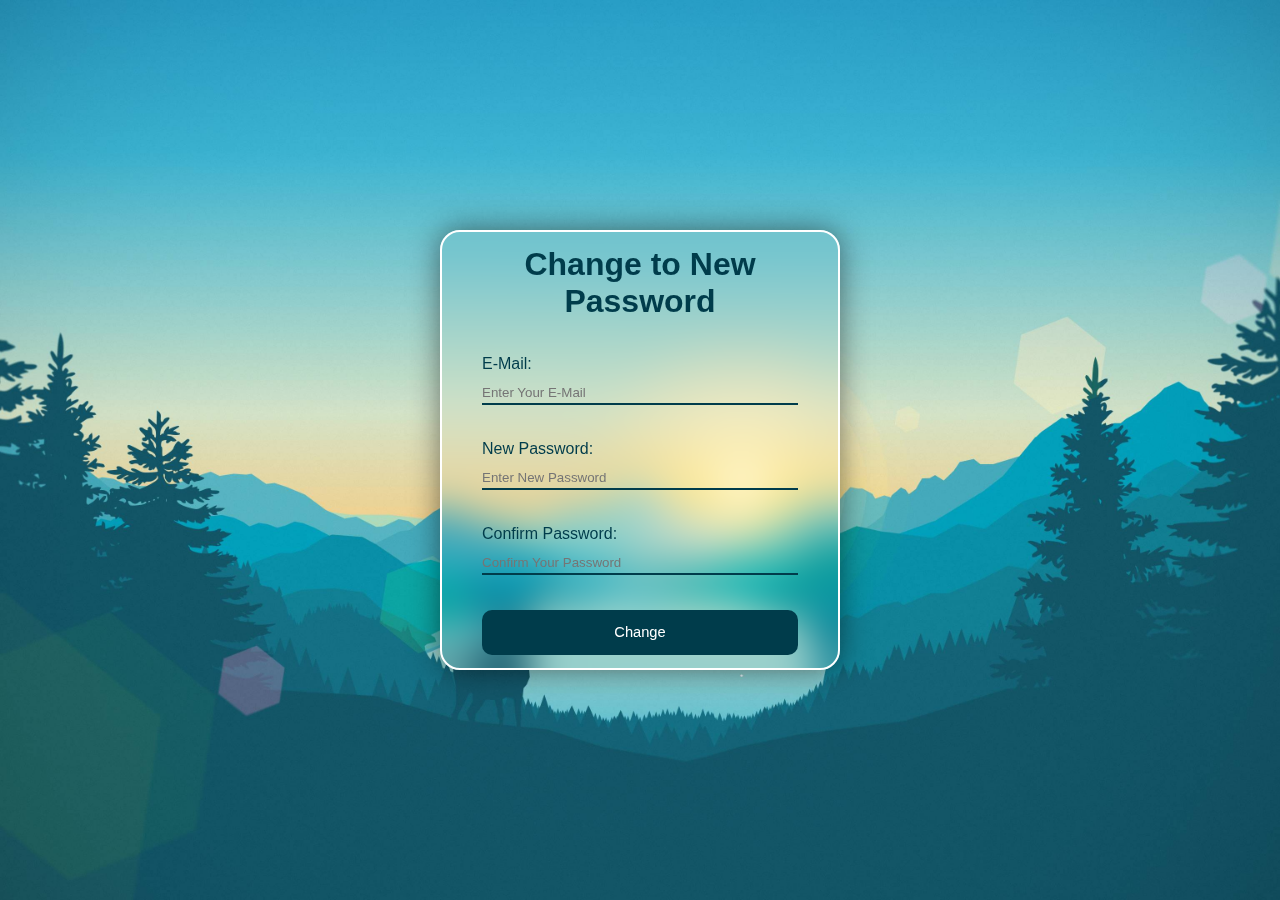
<file: Login_Resume/forgotpassword.html>
<!DOCTYPE html>
<html lang="en">
<head>
    <meta charset="UTF-8">
    <meta name="viewport" content="width=device-width, initial-scale=1.0">
    <title>Forgot Password</title>
    <link rel="stylesheet" href="forgot_style.css"> 
</head>
<body>
    <div class="main">

        <div class="form-box register">

    <h1>Change to New Password</h1>
    
        <form>

            <div class="input-box">
            <label for="email">E-Mail:</label>
            <input type="email" id="email" placeholder="Enter Your E-Mail">
            </div>

            <div class="input-box">
            <label for="newpassword">New Password:</label>
            <input type="password" id="newpassword" placeholder="Enter New Password">
            </div>

            <div class="input-box">
            <label for="confirm">Confirm Password:</label>
            <input type="password" id="confirm" placeholder="Confirm Your Password">
            </div>

        </form>
    
    <div class="login_btn">
    <button><a href="loginpage.html">Change</a></button>
    </div>

    </div>

    </div>
</body>
</html>
</file>
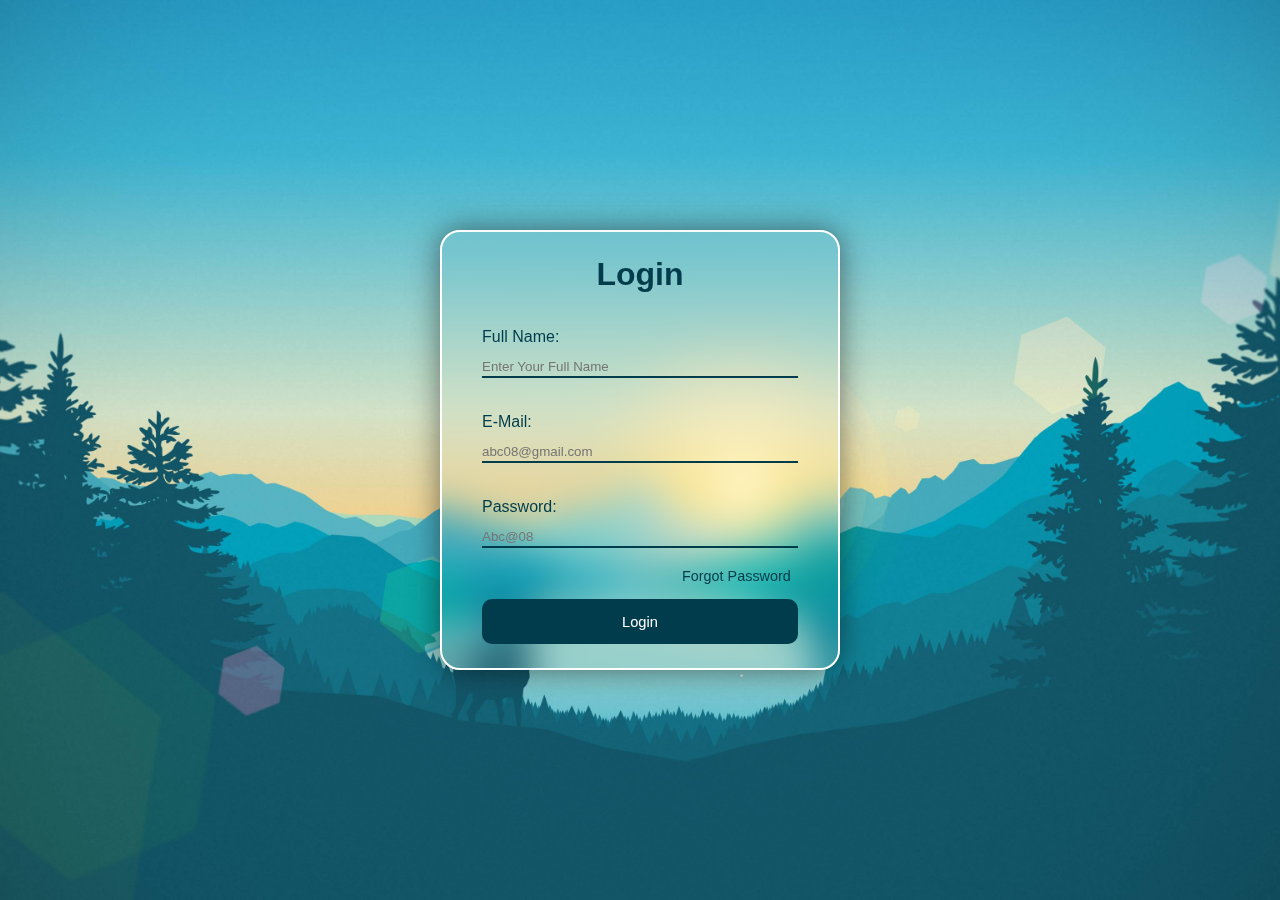
<file: Login_Resume/loginpage.html>
<!DOCTYPE html>
<html lang="en">
<head>
    <meta charset="UTF-8">
    <meta name="viewport" content="width=device-width, initial-scale=1.0">
    <title>Login Page</title>
    <link rel="stylesheet" href="login_style.css">
</head>
<body>
    <div class="main">

        <div class="form-box">

        <h1>Login</h1>
        
            <form>
                <div class="input-box">
                <label for="name">Full Name:</label>
                <input type="text" id="name" placeholder="Enter Your Full Name">
                </div>
            
                <div class="input-box">
                <label for="email">E-Mail:</label>
                <input type="email" id="email" placeholder="abc08@gmail.com">
                </div>

                <div class="input-box">
                <label for="password">Password:</label>
                <input type="password" id="password" placeholder="Abc@08">
                </div>

            </form>

            <div class="forgot">
                <a href="forgotpassword.html">Forgot Password</a>
            </div>
            
            <div class="login_btn">
               <button><a href="resume.html">Login</a></button>
            </div>

            </div>
        
    </div>
    
</body>
</html>
</file>
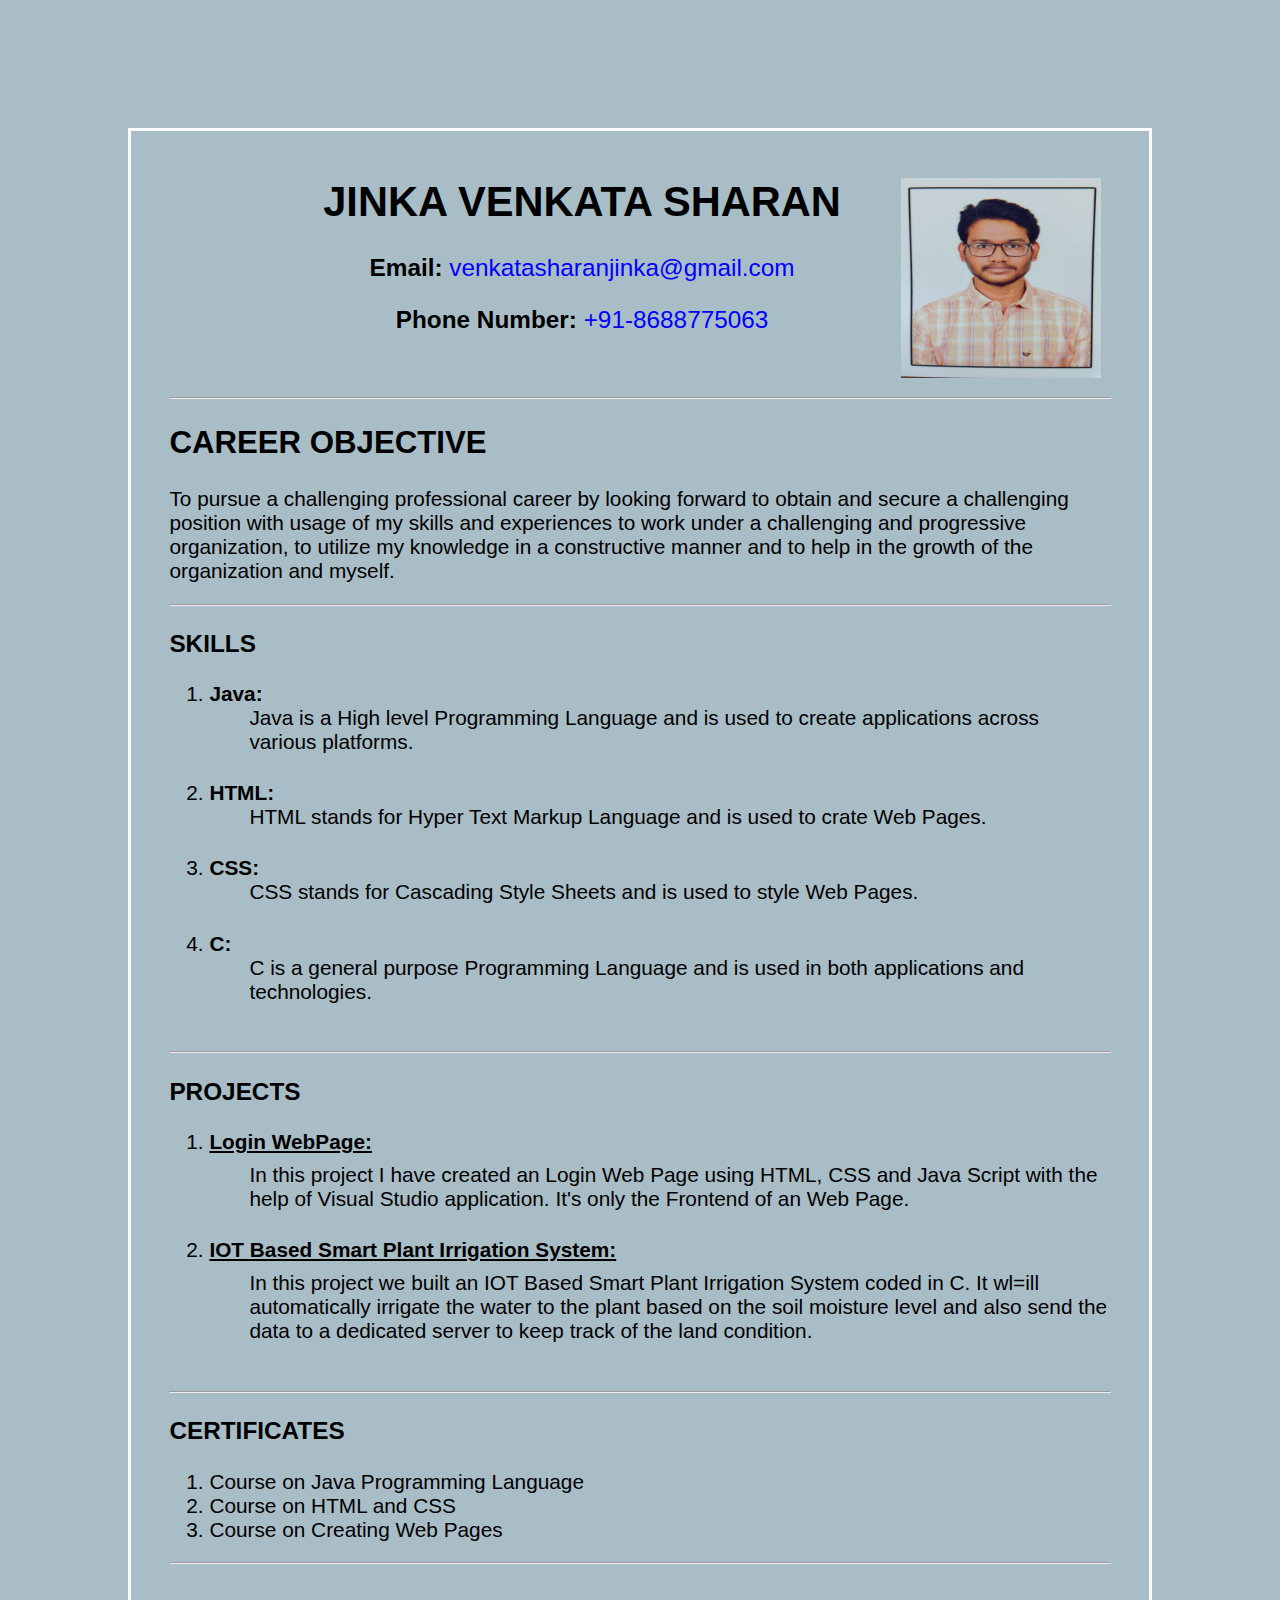
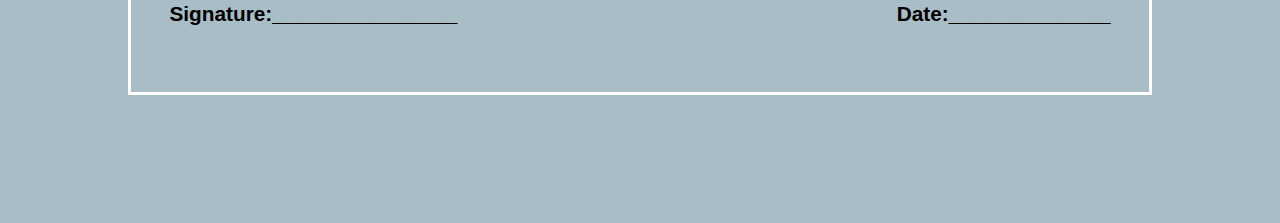
<file: Login_Resume/resume.html>
<!DOCTYPE html>
<html lang="en">
<head>
    <meta charset="UTF-8">
    <meta name="viewport" content="width=device-width, initial-scale=1.0">
    <title>Resume</title>
    <style>
         
       


     body { 
            font-size: 130%;
            padding-top: 1.5%;
            padding-left: 3%;
            padding-right: 3%;
            padding-bottom: 3%;
            margin: 10%;
            font-family:sans-serif;
            border: 3px solid white;
            background-color: rgb(169, 189, 199);
            
            
        } 
        
        .details {
            font-family: Verdana, Geneva, Tahoma, sans-serif;
            text-align: center;
            padding-left: 10%;
            padding-bottom: 3%;
          
            
        }
        img {
            height:200px;
            width:200px;
            
        }
        
.pic {
    float: right;
    padding-right: 10px;
}


        .skills dt {
            font-weight: bold;
            
        }
        .skills dd {
            padding-bottom: 3%;
        }
        
        
        .projects dt{
            font-weight: bold;
            text-decoration: underline;
            padding-bottom: 1%;
        }
        .projects dd {
            padding-bottom: 3%;
        }
        
        .final {
            display:flex;
            justify-content: space-between;
            position: relative;
        }

    </style>
</head>
<body>
    <div class="main">
    <div>
        <div class="pic">
            <img src="Sharanpic.jpg" alt="Sharan">
        </div>
    <div class="details">
    <h1>JINKA VENKATA SHARAN</h1>
    <h3>Email: <span style="font-weight: 100;color: blue;">venkatasharanjinka@gmail.com</span></h3>
    <h3>Phone Number: <span style="font-weight: 100; color: blue;">+91-8688775063</span></h3>
    </div>
   
    </div>
    <hr>
    <div>
        <h2>CAREER OBJECTIVE</h2>
        <p>To pursue a challenging professional career by looking forward to obtain and secure a challenging position with usage of my skills and experiences 
            to work under a challenging and progressive organization, to utilize my knowledge in a constructive manner and to help in the growth of the organization 
            and myself.</p>
    </div>
    <hr>
    <div class="skills">
        <h3>SKILLS</h3>
       
    
        
          
        <ol>
            <li>
                <dt>Java:</dt>
                <dd>Java is a High level Programming Language and is used to create applications across various platforms.</dd></li>
            <li>
                <dt>HTML:</dt>
                <dd>HTML stands for Hyper Text Markup Language and is used to crate Web Pages.</dd></li>
            <li>
                <dt>CSS:</dt>
                <dd>CSS stands for Cascading Style Sheets and is used to style Web Pages.</dd></li>
            <li>
                <dt>C:</dt>
                <dd>C is a general purpose Programming Language and is used in both applications and technologies.</dd></li>
        </ol>
        
    </div>
    <hr>
    <div class="projects">
        <h3>PROJECTS</h3>
        <ol>
            <li>
                <dt>Login WebPage:</dt>
                <dd>In this project I have created an Login Web Page using HTML, CSS and Java Script with the help of Visual Studio application.
                    It's only the Frontend of an Web Page.
                </dd>
            </li>
            <li>
                <dt>IOT Based Smart Plant Irrigation System:</dt>
                <dd>In this project we built an IOT Based Smart Plant Irrigation System coded in C. It wl=ill automatically irrigate the water to the plant based 
                    on the soil moisture level and also send the data to a dedicated server to keep track of the land condition.
                </dd>
            </li>
        </ol>
    </div>
    <hr>
    <div>
    <h3>CERTIFICATES</h3>
    <ol>
        <li>Course on Java Programming Language</li>
        <li>Course on HTML and CSS</li>
        <li>Course on Creating Web Pages</li>
    </ol>
    </div>
    <hr>
    <div class="final">
        <h4>Signature:________________</h4>
        <h4>Date:______________</h4>
    </div>
    </div>
</body>
</html>
</file>
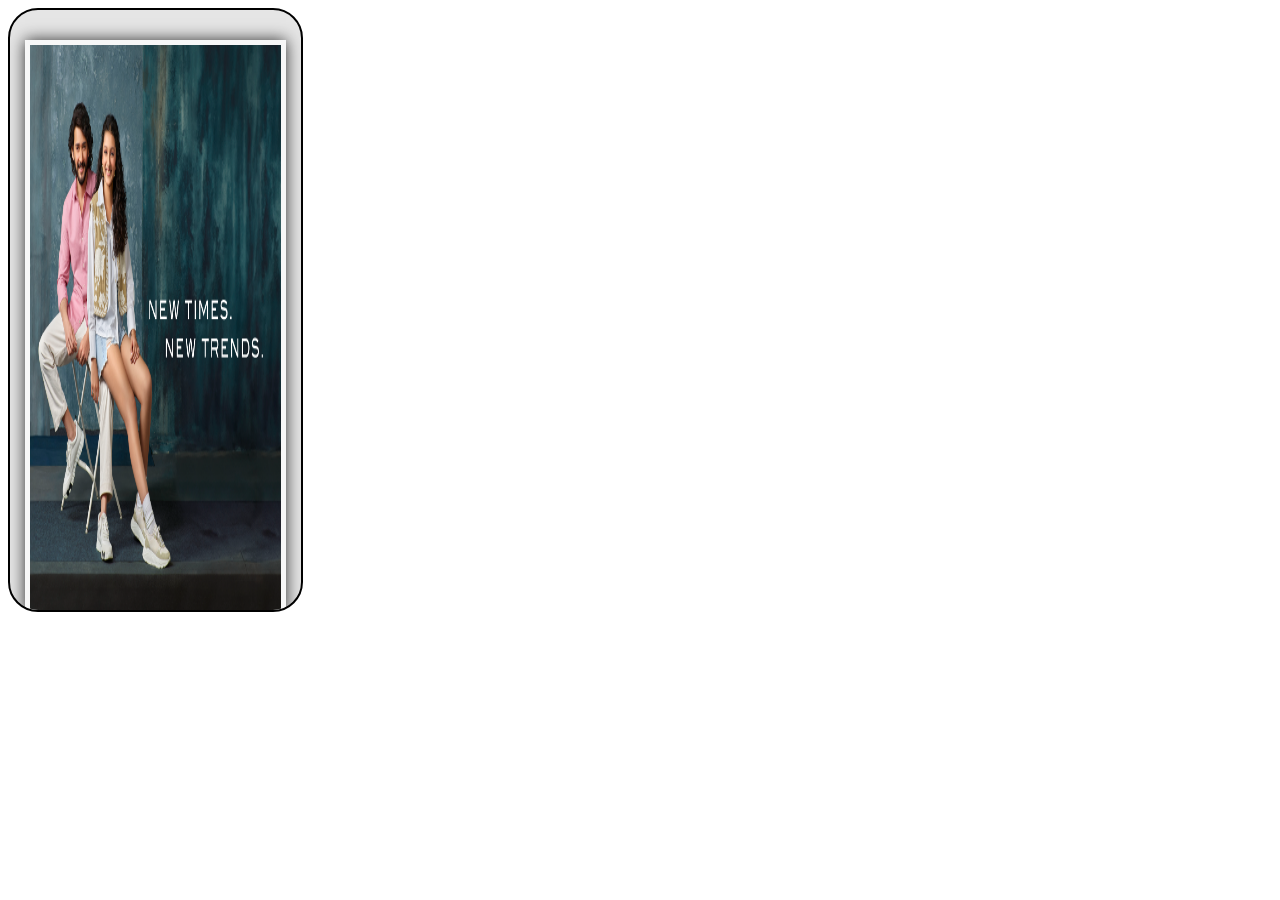
<file: Sharan_E-Commerce/position.html>
<!DOCTYPE html>
<html lang="en">
<head>
    <meta charset="UTF-8">
    <meta name="viewport" content="width=device-width, initial-scale=1.0">
    <title>Document</title>
    <style>
        .one {
            width: 23%;
            height: 600px;
            border: 2px solid black;
            border-radius: 30px;
            background-color: rgba(0, 0, 0, 0.1);
            overflow: hidden;
        }

        .two {
            height: 570px;
            margin: 30px 15px 0;
            border: 5px solid rgba(255, 255, 255, 0.7);
            border-bottom: none;
            box-shadow: 0 0 15px rgba(0, 0, 0, 0.8);
            position: relative;
            
        }

        .two .trends {
            width: 100%;
            height: 570px;
        }


    </style>
</head>
<body>
    <div class="one">
        <div class="two">

            <img src="trends1.png" alt="" class="trends">

        </div>
    </div>
</body>
</html>
</file>
<file: Login_Resume/forgot_style.css>
* {
    margin: 0;
    padding: 0;
    font-family: sans-serif;
    box-sizing: border-box;
}

body {
    display: flex;
    justify-content: center;
    align-items: center;
    min-height: 100vh;
    background-image: url('bgimg.jpg');
    background-size: cover;
    background-position: center;
}

.main {
    position: relative;
    width: 400px;
    height: 440px;
    border: 2px solid white;
    border-radius: 20px;
   backdrop-filter: blur(20px);
   box-shadow: 0 0 30px rgba(0, 0, 0, 0.5);
   display: flex;
   justify-content: center;
   align-items: center;
}

.form-box {
    width: 100%;
    padding: 40px;
 }

 .form-box h1 {
    font-size: 2em;
    color: rgb(0, 60, 75);
    text-align: center;

 }



 .input-box {
    width: 100%;
    height: 50px;
    border-bottom: 2px solid rgb(0, 60, 75);
    margin: 35px 0;
 
 }


 .input-box label {
    position: absolute;
    color: rgb(0, 60, 75);
    font-size: 1em;
    font-weight: 500;

 }


 .input-box input {
    width: 100%;
    height: 100%;
    background: transparent;
    border: none;
    outline: none;
    position: relative;
    top: 30%;
 }

 .login_btn button {
    width: 100%;
    height: 45px;
    border:none;
    outline: none;
    border-radius: 10px;
    background-color: rgb(0, 60, 75);
 }

 .login_btn button a {
    text-decoration: none;
    font-size: 1.1em;
    font-weight: 500;
    color: white;
    
  }
</file>
<file: Login_Resume/login_style.css>
* {
   padding: 0;
   margin: 0;
   box-sizing: border-box;
   font-family: sans-serif;

}


body {
   
   display: flex;
   justify-content: center;
   align-items: center;
   min-height: 100vh;
background-image: url('bgimg.jpg');

background-size: cover;
background-position: center;

}



.main {
   position: relative;
   width: 400px;
   height: 440px;
   background: transparent;
   border: 2px solid white;
   border-radius: 20px;
   backdrop-filter: blur(20px);
   box-shadow: 0 0 30px rgba(0, 0, 0, 0.5);
   display: flex;
   justify-content: center;
   align-items: center;
}


.form-box {
   width: 100%;
   padding: 40px;
}

.form-box h1 {
   font-size: 2em;
   color: rgb(0, 60, 75);
   /* font-weight: 500; */
   text-align: center;
   

}

.input-box {
   width: 100%;
   height: 50px;
   border-bottom: 2px solid rgb(0, 60, 75);

   margin: 35px 0;

}

.input-box label {
   position: absolute;
   
   color: rgb(0, 60, 75);
   font-size: 1em;
   font-weight: 500;
   

}

.input-box input {
   width: 100%;
   height: 100%;
   background: transparent;
   border: none;
   outline: none;
   position: relative;
   top: 30%;
}

.forgot {
   
   font-size: .9em;
   font-weight: 500;
   margin: -15px 0 15px;
   position: relative;
   left: 200px;
   

}

.forgot a {
   color: rgb(0, 60, 75);
   text-decoration: none;

}

.forgot a:hover {
   text-decoration: underline;
}

.login_btn button {
   width: 100%;
   height: 45px;
   border:none;
   outline: none;
   border-radius: 10px;
   background-color: rgb(0, 60, 75);
}



 .login_btn button a {
   text-decoration: none;
   font-size: 1.1em;
   font-weight: 500;
   color: white;
   
 }
</file>
